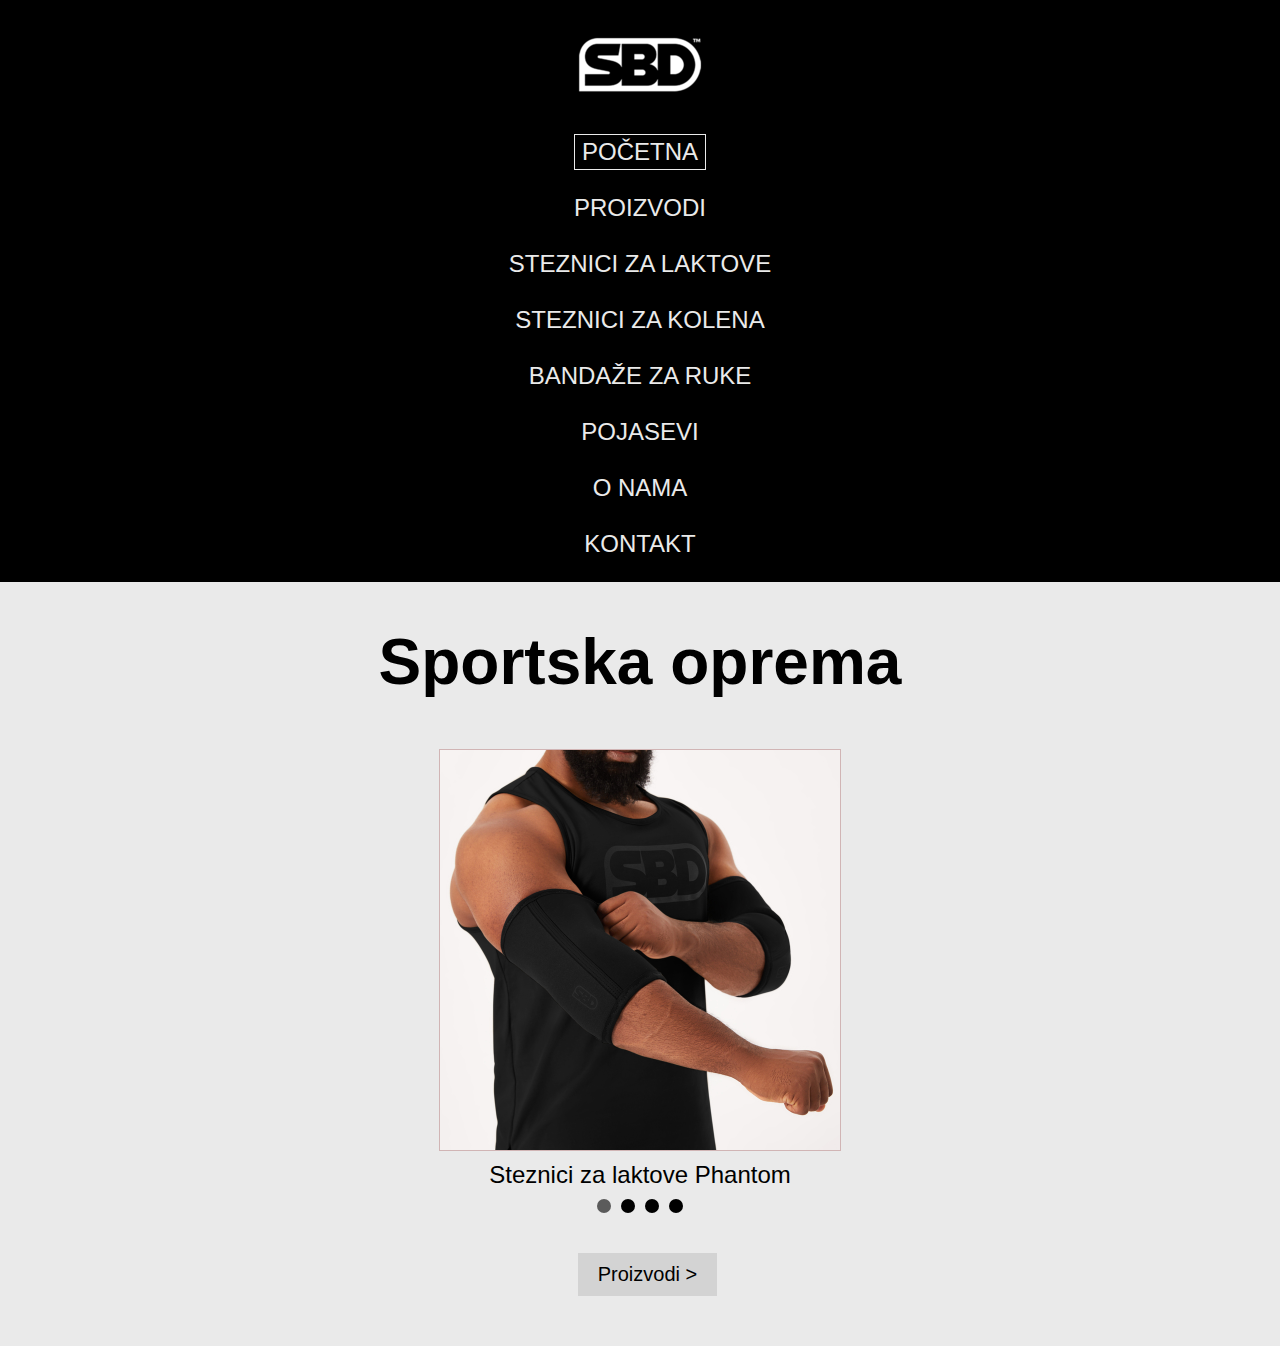
<file: index.html>
<!DOCTYPE html>
<html lang="en">

<head>
    <meta charset="UTF-8">
    <meta http-equiv="X-UA-Compatible" content="IE=edge">
    <meta name="viewport" content="width=device-width, initial-scale=1.0">
    <meta name="description" content="Kupujte sportske steznike za laktove, kolena, bandaze, i pojaseve po najboljim cenama.">
    <title>Sportska oprema</title>
    <link rel="shortcut icon" href="slike/logo.png" type="image/x-icon">
    <link rel="stylesheet" href="stilovi.css">
</head>

<body>
    <div id="meni">
        <a href="index.html">
            <img src="slike/logo.png" draggable="false">
        </a>
        <a href="index.html">
            <div class="meni-predmet meni-predmet-selektovano">Početna</div>
        </a>
        <a href="proizvodi.html">
            <div class="meni-predmet">Proizvodi</div>
        </a>
        <a href="steznici_za_laktove.html">
            <div class="meni-predmet">Steznici za laktove</div>
        </a>
        <a href="steznici_za_kolena.html">
            <div class="meni-predmet">Steznici za kolena</div>
        </a>
        <a href="bandaze_za_ruke.html">
            <div class="meni-predmet">Bandaže za ruke</div>
        </a>
        <a href="pojasevi.html">
            <div class="meni-predmet">Pojasevi</div>
        </a>
        <a href="o_nama.html">
            <div class="meni-predmet">O nama</div>
        </a>
        <a href="kontakt.html">
            <div class="meni-predmet">Kontakt</div>
        </a>
        <div id="tema-slajder">
            <div id="tema-slajder-krug"></div>
        </div>
    </div>

    <h1>Sportska oprema</h1>

    <div id="slajder">
        <div id="slajder-slika"></div>
        <div id="slajder-tekst"></div>
        <div id="slajder-tacke"></div>
    </div>

    <div id="forma">
        <button id="pogledaj-proizvode">Proizvodi ></button>
    </div>
</body>
<script src="skript.js"></script>
<script>
    PodesiSlajder([
        { n: 1, i: 0, naziv: 'Steznici za laktove Phantom' },
        { n: 6, i: 3, naziv: 'Steznici za kolena Phantom' },
        { n: 9, i: 6, naziv: 'Bandaže za zglobove Phantom' },
        { n: 5, i: 10, naziv: 'Pojas sa polugom' }
    ])
    document.getElementById('pogledaj-proizvode').onclick = () => {
        window.open('proizvodi.html', '_self')        
    }
</script>
<script src="tema.js"></script>
</html>
</file>
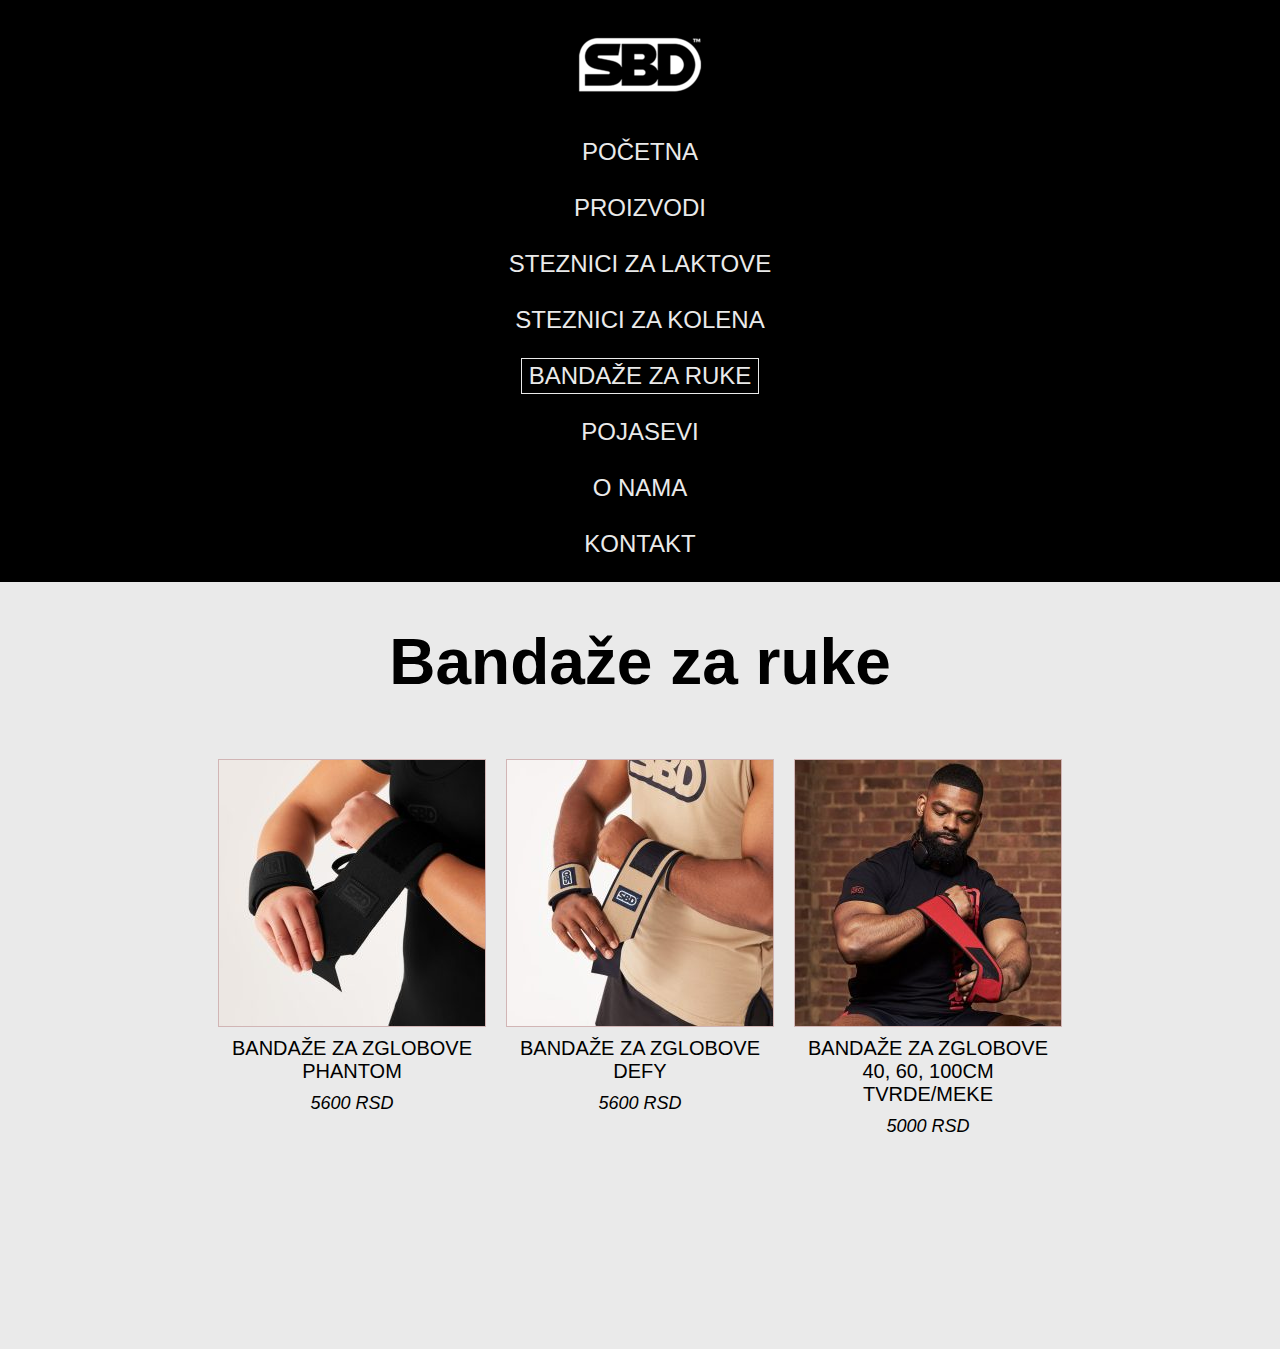
<file: bandaze_za_ruke.html>
<!DOCTYPE html>
<html lang="en">

<head>
    <meta charset="UTF-8">
    <meta http-equiv="X-UA-Compatible" content="IE=edge">
    <meta name="viewport" content="width=device-width, initial-scale=1.0">
    <meta name="description" content="Kupujte sportske steznike za laktove, kolena, bandaze, i pojaseve po najboljim cenama.">
    <title>Sportska oprema</title>
    <link rel="shortcut icon" href="slike/logo.png" type="image/x-icon">
    <link rel="stylesheet" href="stilovi.css">
</head>

<body>
    <div id="meni">
        <a href="index.html">
            <img src="slike/logo.png" draggable="false">
        </a>
        <a href="index.html">
            <div class="meni-predmet">Početna</div>
        </a>
        <a href="proizvodi.html">
            <div class="meni-predmet">Proizvodi</div>
        </a>
        <a href="steznici_za_laktove.html">
            <div class="meni-predmet">Steznici za laktove</div>
        </a>
        <a href="steznici_za_kolena.html">
            <div class="meni-predmet">Steznici za kolena</div>
        </a>
        <a href="bandaze_za_ruke.html">
            <div class="meni-predmet meni-predmet-selektovano">Bandaže za ruke</div>
        </a>
        <a href="pojasevi.html">
            <div class="meni-predmet">Pojasevi</div>
        </a>
        <a href="o_nama.html">
            <div class="meni-predmet">O nama</div>
        </a>
        <a href="kontakt.html">
            <div class="meni-predmet">Kontakt</div>
        </a>
        <div id="tema-slajder">
            <div id="tema-slajder-krug"></div>
        </div>
    </div>

    <h1>Bandaže za ruke</h1>

    <div id="predmeti">
        <div class="predmet">
            <img src="slike/9.jpg" draggable="false" alt="Bandaže za zglobove Phantom">
            <div class="predmet-naziv">Bandaže za zglobove Phantom</div>
            <div class="predmet-cena">5600 rsd</div>
        </div>
        <div class="predmet">
            <img src="slike/10.jpg" draggable="false" alt="Bandaže za zglobove Defy">
            <div class="predmet-naziv">Bandaže za zglobove Defy</div>
            <div class="predmet-cena">5600 rsd</div>
        </div>
        <div class="predmet">
            <img src="slike/11.jpg" draggable="false" alt="Bandaže za zglobove 40, 60, 100cm tvrde/meke">
            <div class="predmet-naziv">Bandaže za zglobove 40, 60, 100cm tvrde/meke</div>
            <div class="predmet-cena">5000 rsd</div>
        </div>
    </div>
</body>
<script src="skript.js"></script>
<script>
    PodesiLinkove(6)
</script>
<script src="tema.js"></script>

</html>
</file>
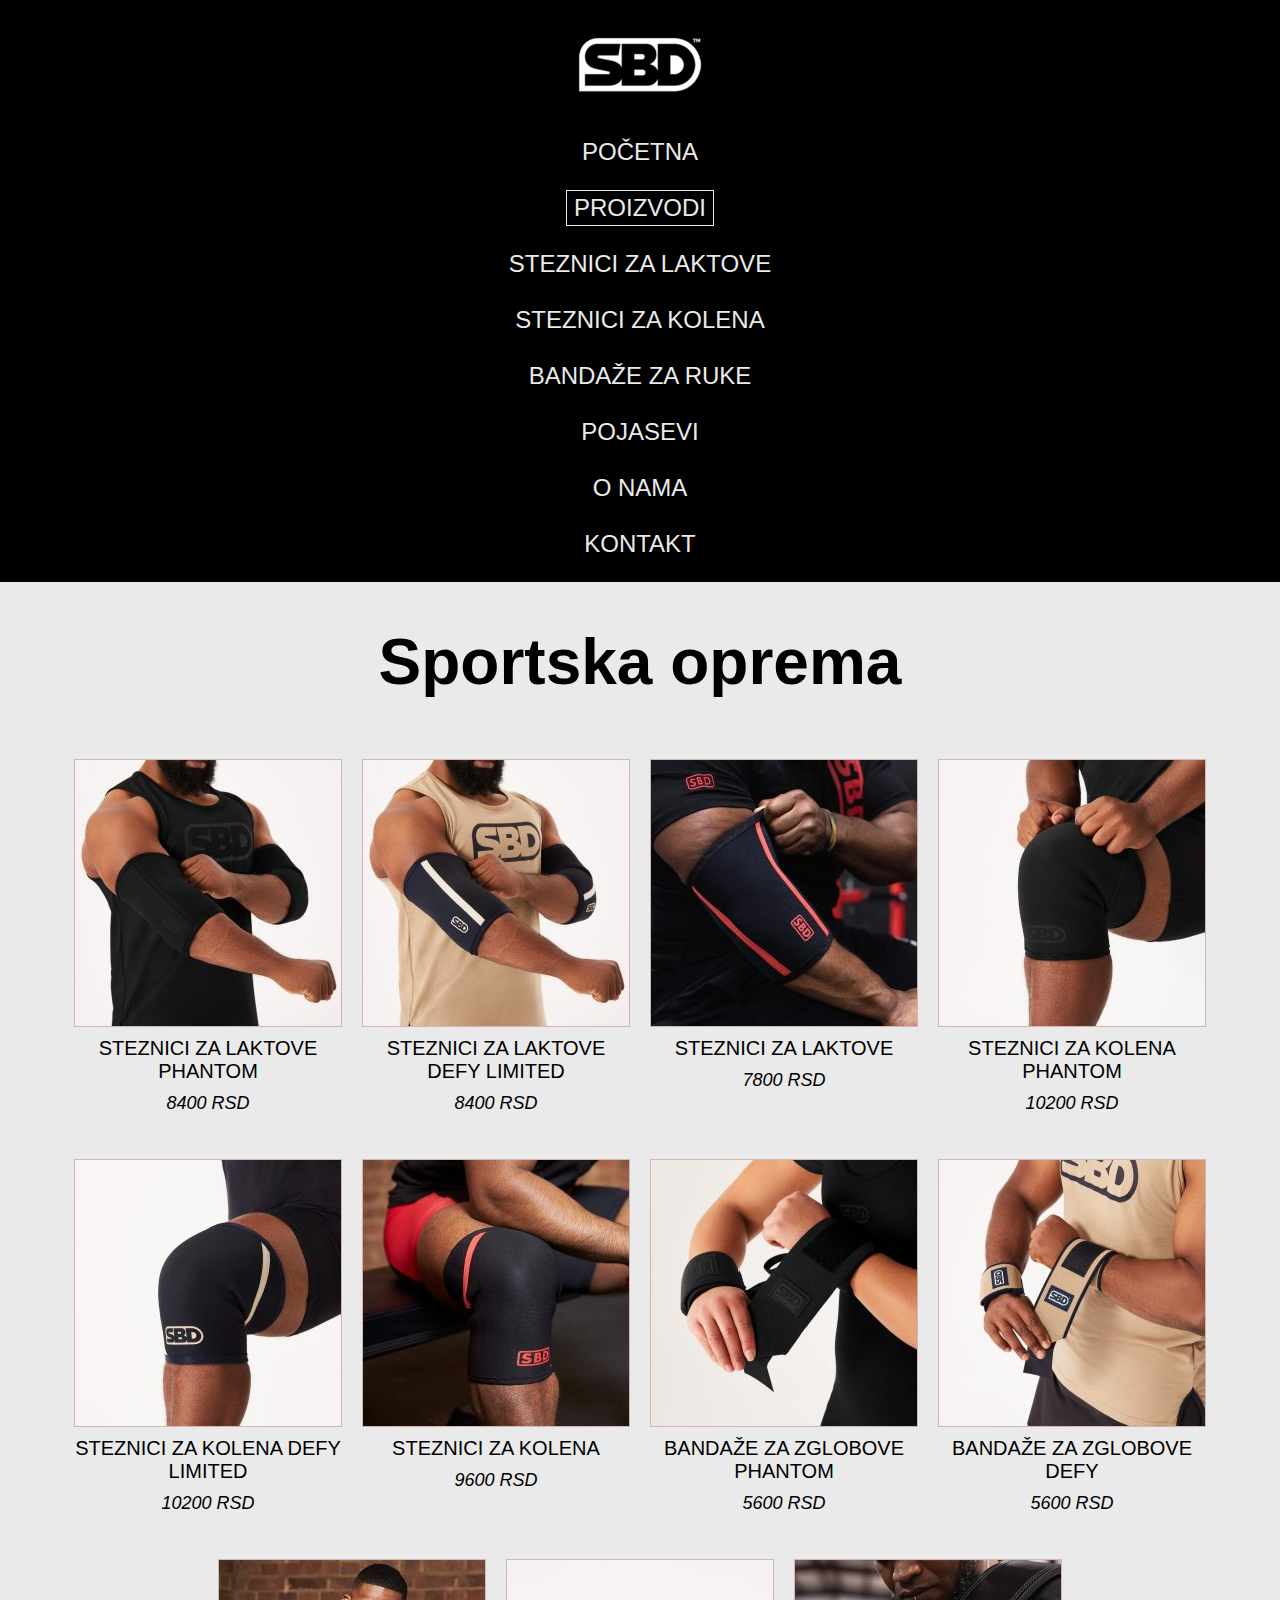
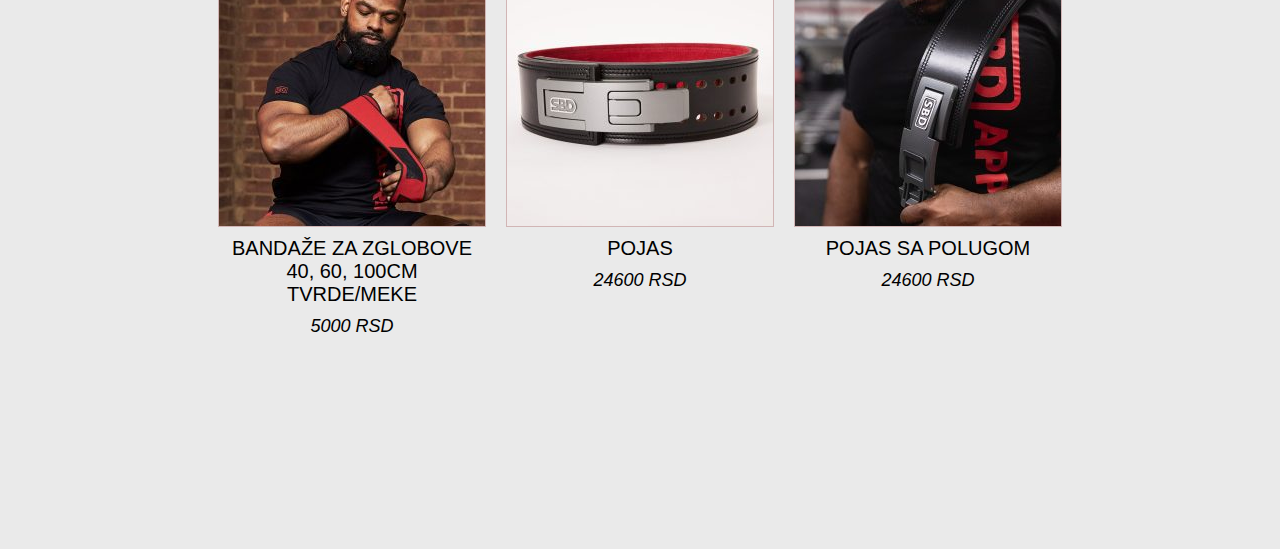
<file: info.html>
<!DOCTYPE html>
<html lang="en">

<head>
    <meta charset="UTF-8">
    <meta http-equiv="X-UA-Compatible" content="IE=edge">
    <meta name="viewport" content="width=device-width, initial-scale=1.0">
    <meta name="description" content="Kupujte sportske steznike za laktove, kolena, bandaze, i pojaseve po najboljim cenama.">
    <title>Info</title>
    <link rel="shortcut icon" href="slike/logo.png" type="image/x-icon">
    <link rel="stylesheet" href="stilovi.css">
    <link rel="stylesheet" href="stilovi1.css">
</head>

<body>
    <div id="meni">
        <a href="index.html">
            <img src="slike/logo.png" draggable="false">
        </a>
        <a href="index.html">
            <div class="meni-predmet">Početna</div>
        </a>
        <a href="proizvodi.html">
            <div class="meni-predmet">Proizvodi</div>
        </a>
        <a href="steznici_za_laktove.html">
            <div class="meni-predmet">Steznici za laktove</div>
        </a>
        <a href="steznici_za_kolena.html">
            <div class="meni-predmet">Steznici za kolena</div>
        </a>
        <a href="bandaze_za_ruke.html">
            <div class="meni-predmet">Bandaže za ruke</div>
        </a>
        <a href="pojasevi.html">
            <div class="meni-predmet">Pojasevi</div>
        </a>
        <a href="o_nama.html">
            <div class="meni-predmet">O nama</div>
        </a>
        <a href="kontakt.html">
            <div class="meni-predmet">Kontakt</div>
        </a>
        <div id="tema-slajder">
            <div id="tema-slajder-krug"></div>
        </div>
    </div>

    <div id="proizvod">
        <img src="" id="proizvod-slika">
        <div id="proizvod-desno">
            <div id="proizvod-naziv"></div>
            <div id="red">
                <div>
                    <div id="proizvod-cena"></div>
                    <p>PDV je ukljucen u cenu</p>
                </div>
                <div id="red-desno">
                    <input type="checkbox" id="velicina_s">
                    <label for="velicina_s">S</label>
                    <input type="checkbox" id="velicina_m">
                    <label for="velicina_m">M</label>
                    <input type="checkbox" id="velicina_l">
                    <label for="velicina_l">L</label>
                    <input type="checkbox" id="velicina_xl">
                    <label for="velicina_xl">XL</label>
                    <input type="text" id="kvantitet" placeholder="kolicina">
                    <button id="naruci-dugme">Naruci</button>
                </div>
            </div>
            <ul id="proizvod-info"></ul>
        </div>
    </div>
</body>
<script src="skript1.js"></script>
<script src="tema.js"></script>

</html>
</file>
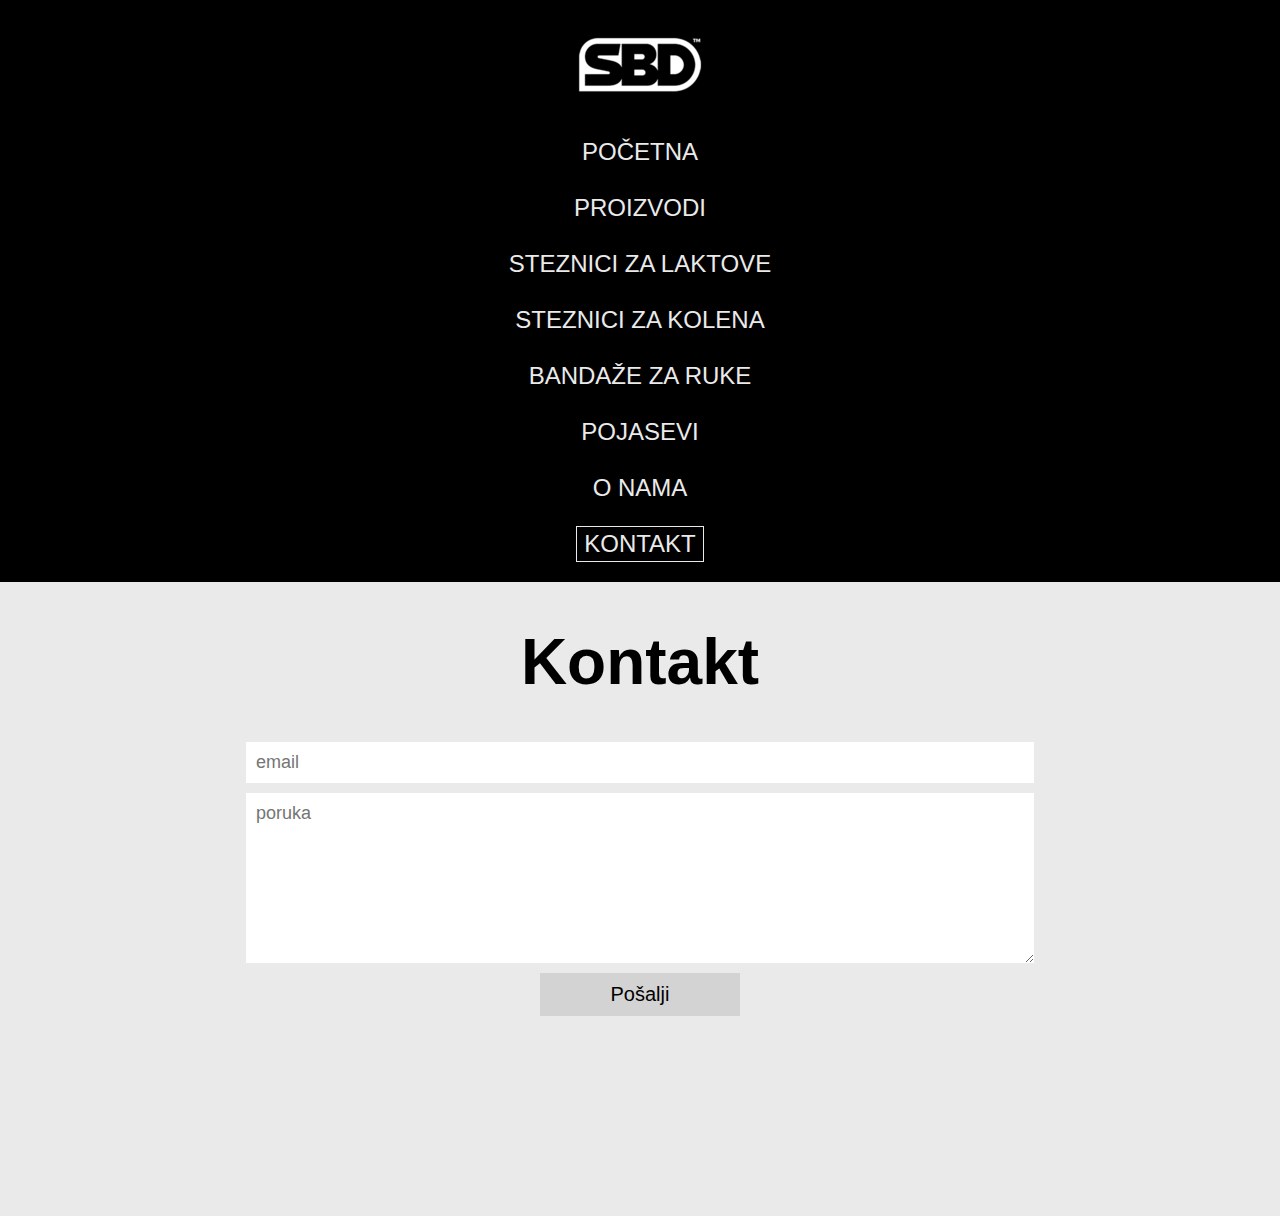
<file: kontakt.html>
<!DOCTYPE html>
<html lang="en">

<head>
    <meta charset="UTF-8">
    <meta http-equiv="X-UA-Compatible" content="IE=edge">
    <meta name="viewport" content="width=device-width, initial-scale=1.0">
    <meta name="description"
        content="Kupujte sportske steznike za laktove, kolena, bandaze, i pojaseve po najboljim cenama.">
    <title>Sportska oprema</title>
    <link rel="shortcut icon" href="slike/logo.png" type="image/x-icon">
    <link rel="stylesheet" href="stilovi.css">
</head>

<body>
    <div id="meni">
        <a href="index.html">
            <img src="slike/logo.png" draggable="false">
        </a>
        <a href="index.html">
            <div class="meni-predmet">Početna</div>
        </a>
        <a href="proizvodi.html">
            <div class="meni-predmet">Proizvodi</div>
        </a>
        <a href="steznici_za_laktove.html">
            <div class="meni-predmet">Steznici za laktove</div>
        </a>
        <a href="steznici_za_kolena.html">
            <div class="meni-predmet">Steznici za kolena</div>
        </a>
        <a href="bandaze_za_ruke.html">
            <div class="meni-predmet">Bandaže za ruke</div>
        </a>
        <a href="pojasevi.html">
            <div class="meni-predmet">Pojasevi</div>
        </a>
        <a href="o_nama.html">
            <div class="meni-predmet">O nama</div>
        </a>
        <a href="kontakt.html">
            <div class="meni-predmet meni-predmet-selektovano">Kontakt</div>
        </a>
        <div id="tema-slajder">
            <div id="tema-slajder-krug"></div>
        </div>
    </div>

    <h1>Kontakt</h1>

    <div id="forma">
        <input type="text" name="email" id="email" placeholder="email">
        <textarea id="poruka" placeholder="poruka"></textarea>
        <button id="posaji-dugme">Pošalji</button>
    </div>

</body>
<script src="tema.js"></script>
<script>
    const email_element = document.getElementById('email')
    const poruka_element = document.getElementById('poruka')
    document.getElementById('posaji-dugme').onclick = () => {
        if (email_element.value == '' || poruka_element.value == '') return
        email_element.value = poruka_element.value = ''
        alert('Poslato')
    }
</script>

</html>
</file>
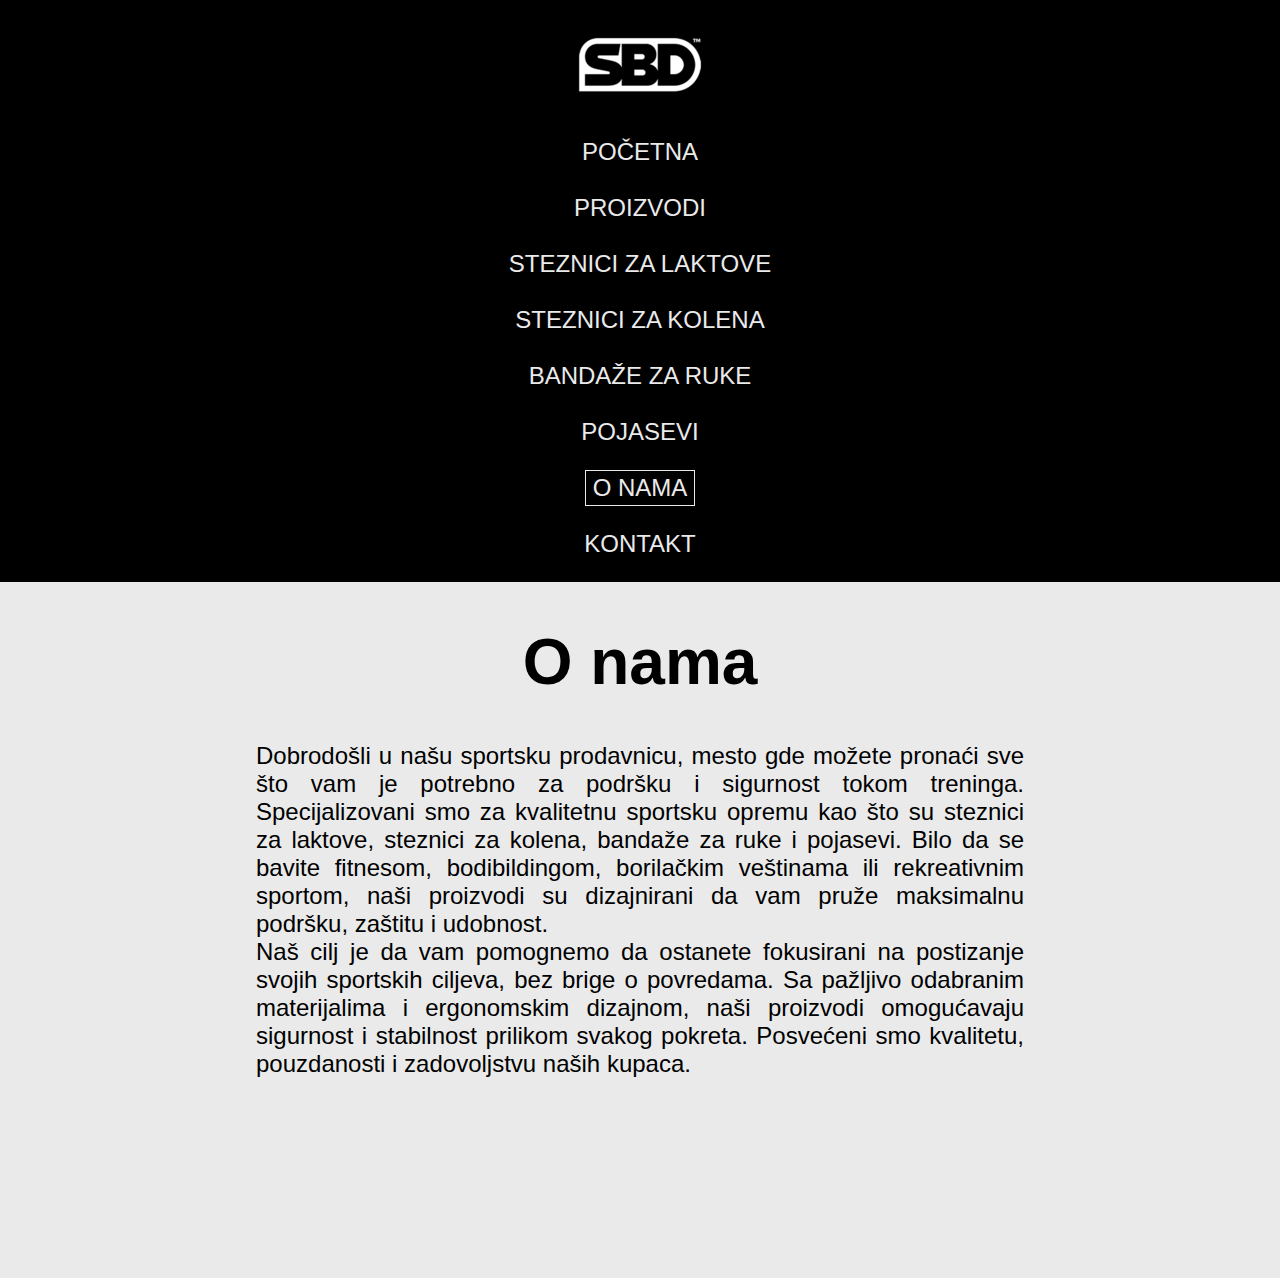
<file: o_nama.html>
<!DOCTYPE html>
<html lang="en">

<head>
    <meta charset="UTF-8">
    <meta http-equiv="X-UA-Compatible" content="IE=edge">
    <meta name="viewport" content="width=device-width, initial-scale=1.0">
    <meta name="description" content="Kupujte sportske steznike za laktove, kolena, bandaze, i pojaseve po najboljim cenama.">
    <title>Sportska oprema</title>
    <link rel="shortcut icon" href="slike/logo.png" type="image/x-icon">
    <link rel="stylesheet" href="stilovi.css">
</head>

<body>
    <div id="meni">
        <a href="index.html">
            <img src="slike/logo.png" draggable="false">
        </a>
        <a href="index.html">
            <div class="meni-predmet">Početna</div>
        </a>
        <a href="proizvodi.html">
            <div class="meni-predmet">Proizvodi</div>
        </a>
        <a href="steznici_za_laktove.html">
            <div class="meni-predmet">Steznici za laktove</div>
        </a>
        <a href="steznici_za_kolena.html">
            <div class="meni-predmet">Steznici za kolena</div>
        </a>
        <a href="bandaze_za_ruke.html">
            <div class="meni-predmet">Bandaže za ruke</div>
        </a>
        <a href="pojasevi.html">
            <div class="meni-predmet">Pojasevi</div>
        </a>
        <a href="o_nama.html">
            <div class="meni-predmet meni-predmet-selektovano">O nama</div>
        </a>
        <a href="kontakt.html">
            <div class="meni-predmet">Kontakt</div>
        </a>
        <div id="tema-slajder">
            <div id="tema-slajder-krug"></div>
        </div>
    </div>

    <h1>O nama</h1>

    <div id="o-nama-tekst">
        Dobrodošli u našu sportsku prodavnicu, mesto gde možete pronaći sve što vam je potrebno za podršku i sigurnost
        tokom treninga. Specijalizovani smo za kvalitetnu sportsku opremu kao što su steznici za laktove, steznici za
        kolena, bandaže za ruke i pojasevi. Bilo da se bavite fitnesom, bodibildingom, borilačkim veštinama ili
        rekreativnim sportom, naši proizvodi su dizajnirani da vam pruže maksimalnu podršku, zaštitu i udobnost.
        <br>
        Naš cilj je da vam pomognemo da ostanete fokusirani na postizanje svojih sportskih ciljeva, bez brige o
        povredama. Sa pažljivo odabranim materijalima i ergonomskim dizajnom, naši proizvodi omogućavaju sigurnost i
        stabilnost prilikom svakog pokreta. Posvećeni smo kvalitetu, pouzdanosti i zadovoljstvu naših kupaca.
    </div>
</body>
<script src="tema.js"></script>

</html>
</file>
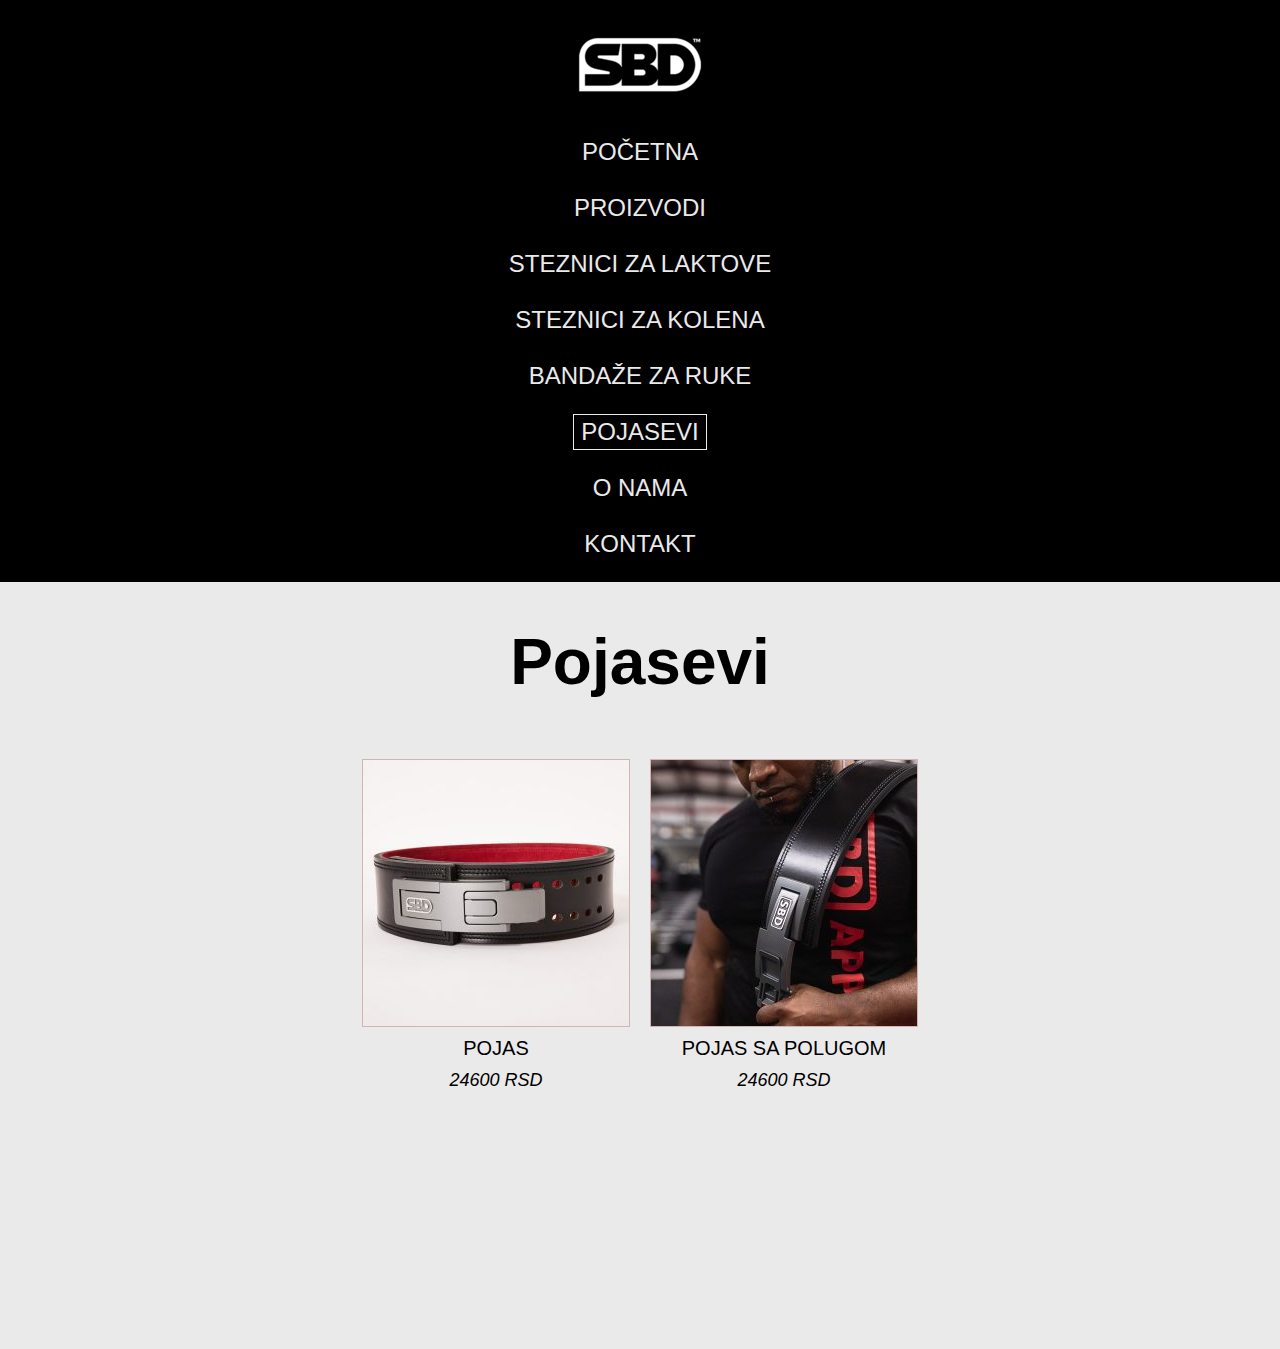
<file: pojasevi.html>
<!DOCTYPE html>
<html lang="en">

<head>
    <meta charset="UTF-8">
    <meta http-equiv="X-UA-Compatible" content="IE=edge">
    <meta name="viewport" content="width=device-width, initial-scale=1.0">
    <meta name="description" content="Kupujte sportske steznike za laktove, kolena, bandaze, i pojaseve po najboljim cenama.">
    <title>Sportska oprema</title>
    <link rel="shortcut icon" href="slike/logo.png" type="image/x-icon">
    <link rel="stylesheet" href="stilovi.css">
</head>

<body>
    <div id="meni">
        <a href="index.html">
            <img src="slike/logo.png" draggable="false">
        </a>
        <a href="index.html">
            <div class="meni-predmet">Početna</div>
        </a>
        <a href="proizvodi.html">
            <div class="meni-predmet">Proizvodi</div>
        </a>
        <a href="steznici_za_laktove.html">
            <div class="meni-predmet">Steznici za laktove</div>
        </a>
        <a href="steznici_za_kolena.html">
            <div class="meni-predmet">Steznici za kolena</div>
        </a>
        <a href="bandaze_za_ruke.html">
            <div class="meni-predmet">Bandaže za ruke</div>
        </a>
        <a href="pojasevi.html">
            <div class="meni-predmet meni-predmet-selektovano">Pojasevi</div>
        </a>
        <a href="o_nama.html">
            <div class="meni-predmet">O nama</div>
        </a>
        <a href="kontakt.html">
            <div class="meni-predmet">Kontakt</div>
        </a>
        <div id="tema-slajder">
            <div id="tema-slajder-krug"></div>
        </div>
    </div>

    <h1>Pojasevi</h1>

    <div id="predmeti">
        <div class="predmet">
            <img src="slike/4.jpg" draggable="false" alt="Pojas">
            <div class="predmet-naziv">Pojas</div>
            <div class="predmet-cena">24600 rsd</div>
        </div>
        <div class="predmet">
            <img src="slike/5.jpg" draggable="false" alt="Pojas sa polugom">
            <div class="predmet-naziv">Pojas sa polugom</div>
            <div class="predmet-cena">24600 rsd</div>
        </div>
    </div>
</body>
<script src="skript.js"></script>
<script>
    PodesiLinkove(9)
</script>
<script src="tema.js"></script>

</html>
</file>
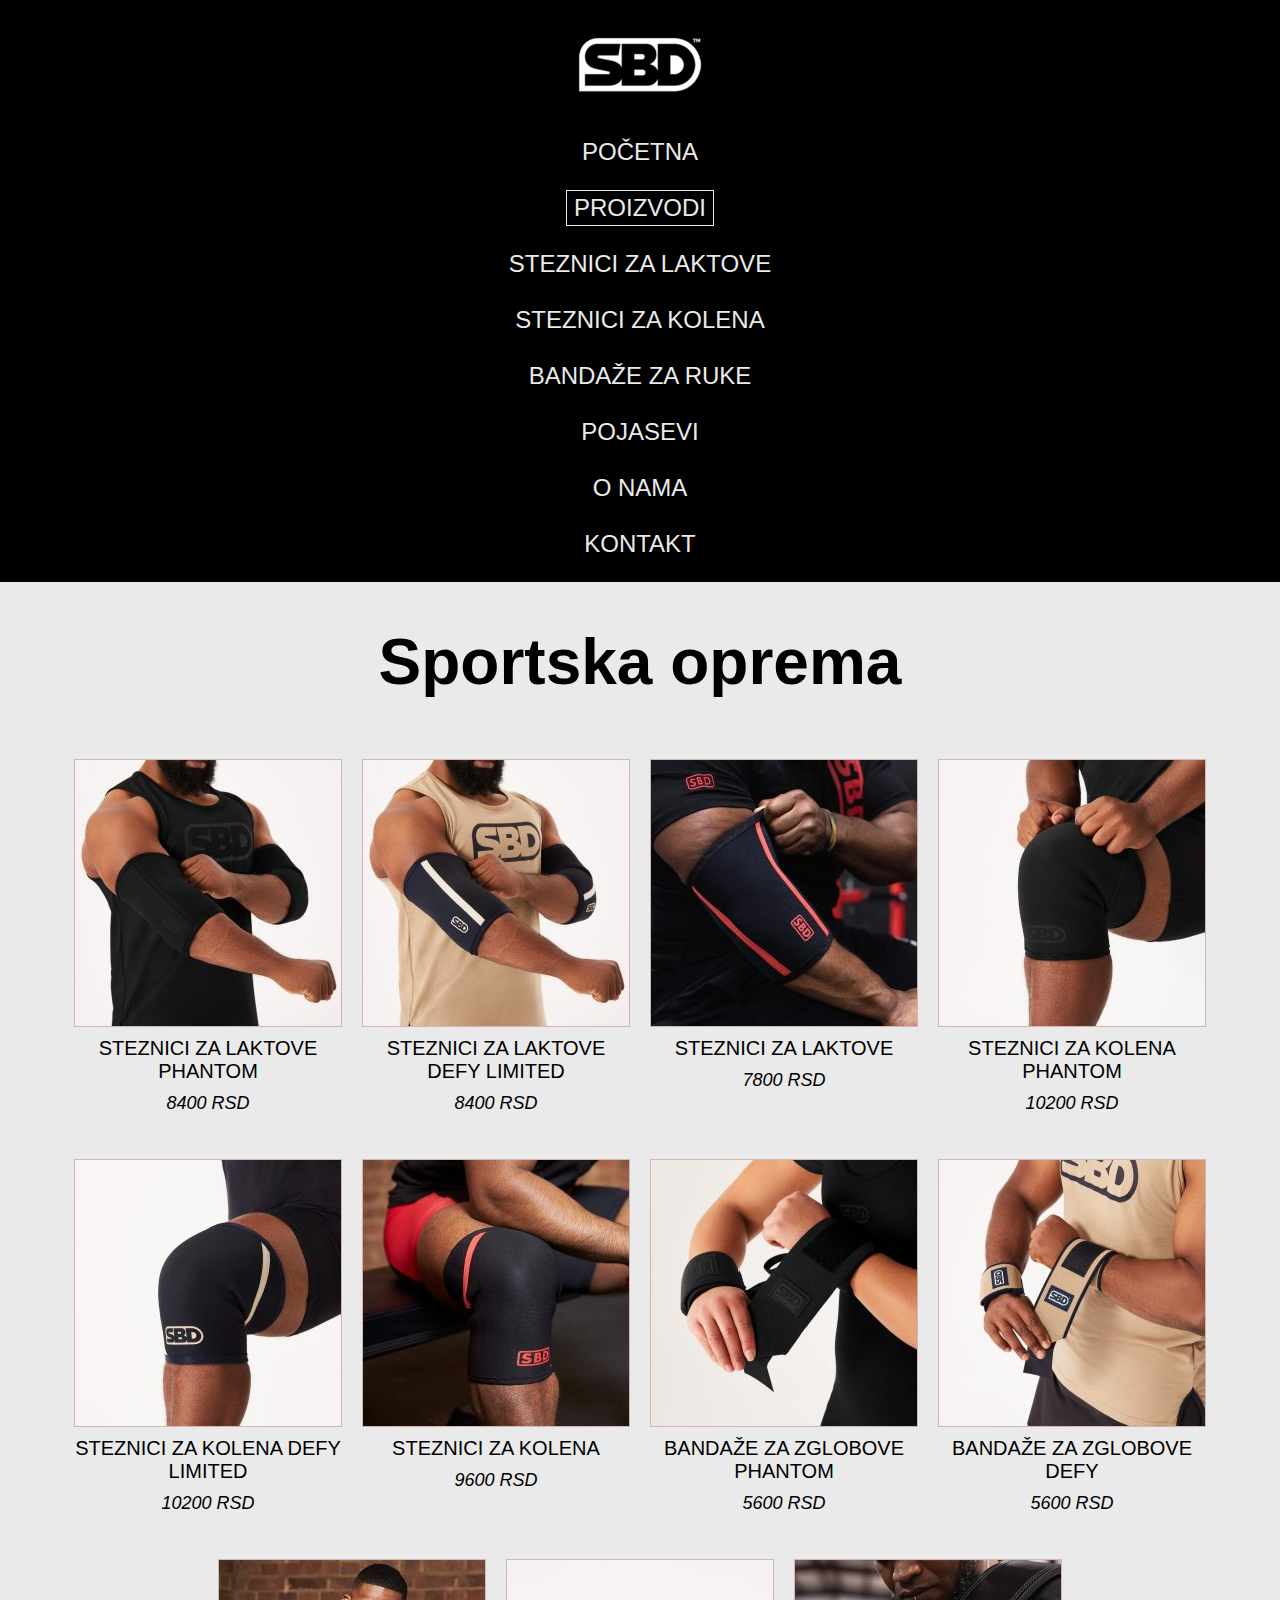
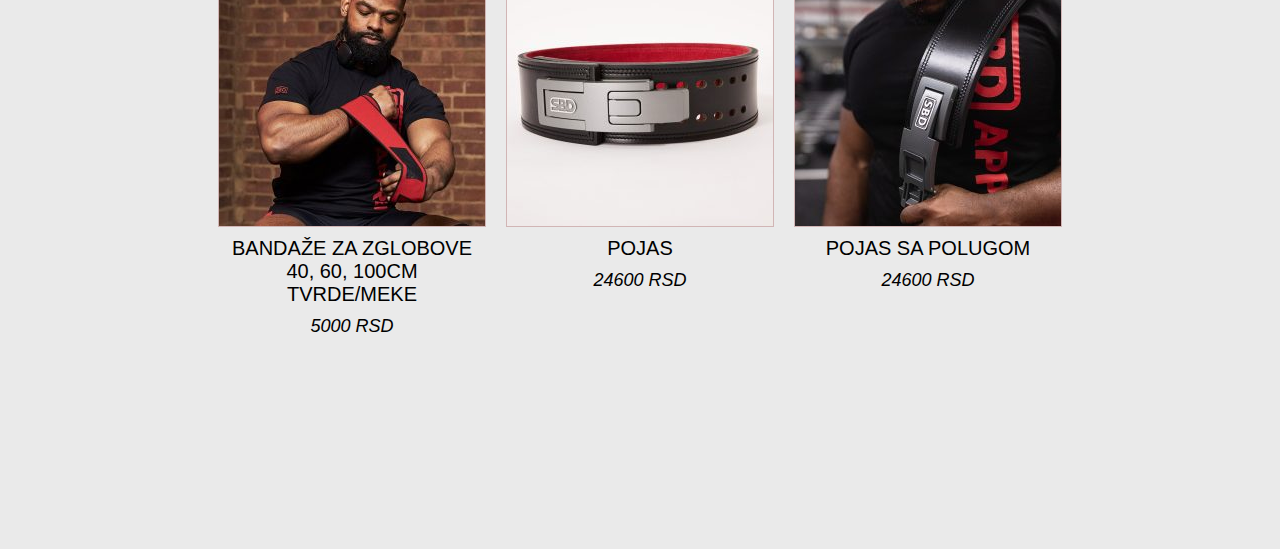
<file: proizvodi.html>
<!DOCTYPE html>
<html lang="en">

<head>
    <meta charset="UTF-8">
    <meta http-equiv="X-UA-Compatible" content="IE=edge">
    <meta name="viewport" content="width=device-width, initial-scale=1.0">
    <meta name="description" content="Kupujte sportske steznike za laktove, kolena, bandaze, i pojaseve po najboljim cenama.">
    <title>Sportska oprema</title>
    <link rel="shortcut icon" href="slike/logo.png" type="image/x-icon">
    <link rel="stylesheet" href="stilovi.css">
</head>

<body>
    <div id="meni">
        <a href="index.html">
            <img src="slike/logo.png" draggable="false">
        </a>
        <a href="index.html">
            <div class="meni-predmet">Početna</div>
        </a>
        <a href="proizvodi.html">
            <div class="meni-predmet meni-predmet-selektovano">Proizvodi</div>
        </a>
        <a href="steznici_za_laktove.html">
            <div class="meni-predmet">Steznici za laktove</div>
        </a>
        <a href="steznici_za_kolena.html">
            <div class="meni-predmet">Steznici za kolena</div>
        </a>
        <a href="bandaze_za_ruke.html">
            <div class="meni-predmet">Bandaže za ruke</div>
        </a>
        <a href="pojasevi.html">
            <div class="meni-predmet">Pojasevi</div>
        </a>
        <a href="o_nama.html">
            <div class="meni-predmet">O nama</div>
        </a>
        <a href="kontakt.html">
            <div class="meni-predmet">Kontakt</div>
        </a>
        <div id="tema-slajder">
            <div id="tema-slajder-krug"></div>
        </div>
    </div>

    <h1>Sportska oprema</h1>

    <div id="eur-rsd"></div>

    <div id="predmeti">
        <div class="predmet">
            <img src="slike/1.jpg" draggable="false" alt="Steznici za laktove Phantom">
            <div class="predmet-naziv">Steznici za laktove Phantom</div>
            <div class="predmet-cena">8400 rsd</div>
        </div>
        <div class="predmet">
            <img src="slike/2.jpg" draggable="false" alt="Steznici za laktove Defy Limited">
            <div class="predmet-naziv">Steznici za laktove Defy Limited</div>
            <div class="predmet-cena">8400 rsd</div>
        </div>
        <div class="predmet">
            <img src="slike/3.jpg" draggable="false" alt="Steznici za laktove">
            <div class="predmet-naziv">Steznici za laktove</div>
            <div class="predmet-cena">7800 rsd</div>
        </div>
        <div class="predmet">
            <img src="slike/6.jpg" draggable="false" alt="Steznici za kolena Phantom">
            <div class="predmet-naziv">Steznici za kolena Phantom</div>
            <div class="predmet-cena">10200 rsd</div>
        </div>
        <div class="predmet">
            <img src="slike/7.jpg" draggable="false" alt="Steznici za kolena Defy Limited">
            <div class="predmet-naziv">Steznici za kolena Defy Limited</div>
            <div class="predmet-cena">10200 rsd</div>
        </div>
        <div class="predmet">
            <img src="slike/8.jpg" draggable="false" alt="Steznici za kolena">
            <div class="predmet-naziv">Steznici za kolena</div>
            <div class="predmet-cena">9600 rsd</div>
        </div>
        <div class="predmet">
            <img src="slike/9.jpg" draggable="false" alt="Bandaže za zglobove Phantom">
            <div class="predmet-naziv">Bandaže za zglobove Phantom</div>
            <div class="predmet-cena">5600 rsd</div>
        </div>
        <div class="predmet">
            <img src="slike/10.jpg" draggable="false" alt="Bandaže za zglobove Defy">
            <div class="predmet-naziv">Bandaže za zglobove Defy</div>
            <div class="predmet-cena">5600 rsd</div>
        </div>
        <div class="predmet">
            <img src="slike/11.jpg" draggable="false" alt="Bandaže za zglobove 40, 60, 100cm tvrde/meke">
            <div class="predmet-naziv">Bandaže za zglobove 40, 60, 100cm tvrde/meke</div>
            <div class="predmet-cena">5000 rsd</div>
        </div>
        <div class="predmet">
            <img src="slike/4.jpg" draggable="false" alt="Pojas">
            <div class="predmet-naziv">Pojas</div>
            <div class="predmet-cena">24600 rsd</div>
        </div>
        <div class="predmet">
            <img src="slike/5.jpg" draggable="false" alt="Pojas sa polugom">
            <div class="predmet-naziv">Pojas sa polugom</div>
            <div class="predmet-cena">24600 rsd</div>
        </div>
    </div>
</body>
<script src="skript.js"></script>
<script>
    PodesiLinkove()
    PrikaziDevizniKurs()
</script>
<script src="tema.js"></script>
</html>
</file>
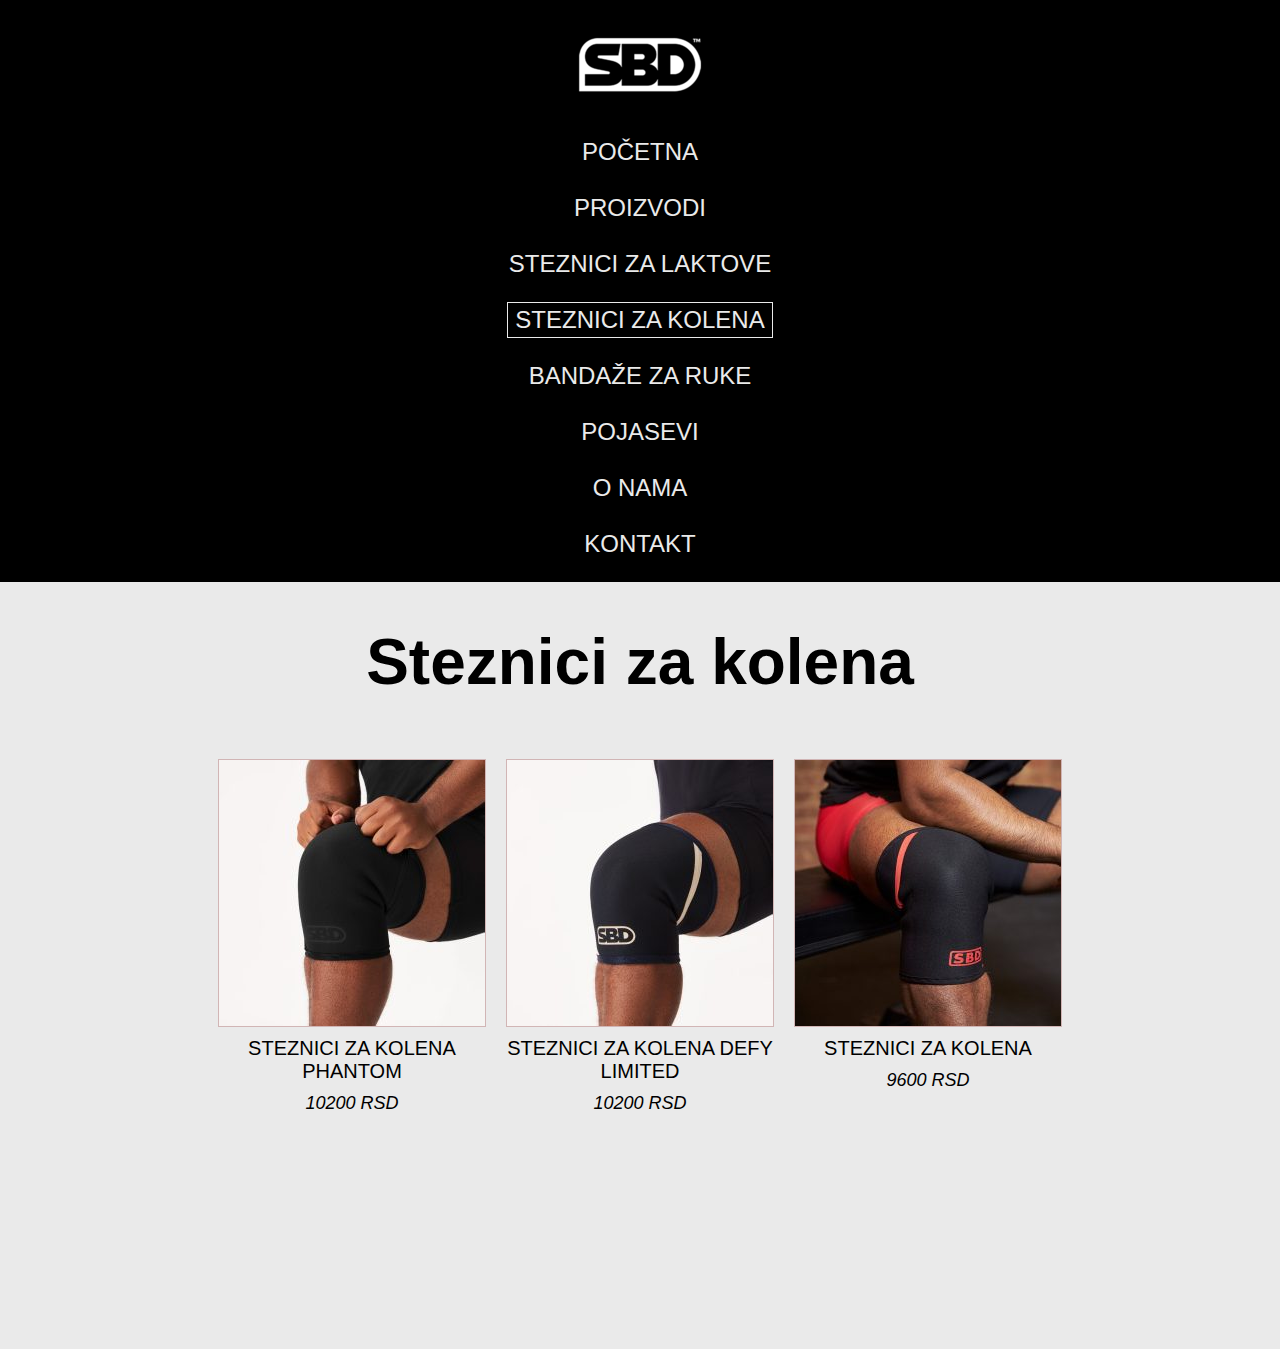
<file: steznici_za_kolena.html>
<!DOCTYPE html>
<html lang="en">

<head>
    <meta charset="UTF-8">
    <meta http-equiv="X-UA-Compatible" content="IE=edge">
    <meta name="viewport" content="width=device-width, initial-scale=1.0">
    <meta name="description" content="Kupujte sportske steznike za laktove, kolena, bandaze, i pojaseve po najboljim cenama.">
    <title>Sportska oprema</title>
    <link rel="shortcut icon" href="slike/logo.png" type="image/x-icon">
    <link rel="stylesheet" href="stilovi.css">
</head>

<body>
    <div id="meni">
        <a href="index.html">
            <img src="slike/logo.png" draggable="false">
        </a>
        <a href="index.html">
            <div class="meni-predmet">Početna</div>
        </a>
        <a href="proizvodi.html">
            <div class="meni-predmet">Proizvodi</div>
        </a>
        <a href="steznici_za_laktove.html">
            <div class="meni-predmet">Steznici za laktove</div>
        </a>
        <a href="steznici_za_kolena.html">
            <div class="meni-predmet meni-predmet-selektovano">Steznici za kolena</div>
        </a>
        <a href="bandaze_za_ruke.html">
            <div class="meni-predmet">Bandaže za ruke</div>
        </a>
        <a href="pojasevi.html">
            <div class="meni-predmet">Pojasevi</div>
        </a>
        <a href="o_nama.html">
            <div class="meni-predmet">O nama</div>
        </a>
        <a href="kontakt.html">
            <div class="meni-predmet">Kontakt</div>
        </a>
        <div id="tema-slajder">
            <div id="tema-slajder-krug"></div>
        </div>
    </div>

    <h1>Steznici za kolena</h1>

    <div id="predmeti">
        <div class="predmet">
            <img src="slike/6.jpg" draggable="false" alt="Steznici za kolena Phantom">
            <div class="predmet-naziv">Steznici za kolena Phantom</div>
            <div class="predmet-cena">10200 rsd</div>
        </div>
        <div class="predmet">
            <img src="slike/7.jpg" draggable="false" alt="Steznici za kolena Defy Limited">
            <div class="predmet-naziv">Steznici za kolena Defy Limited</div>
            <div class="predmet-cena">10200 rsd</div>
        </div>
        <div class="predmet">
            <img src="slike/8.jpg" draggable="false" alt="Steznici za kolena">
            <div class="predmet-naziv">Steznici za kolena</div>
            <div class="predmet-cena">9600 rsd</div>
        </div>
    </div>
</body>
<script src="skript.js"></script>
<script>
    PodesiLinkove(3)
</script>
<script src="tema.js"></script>

</html>
</file>
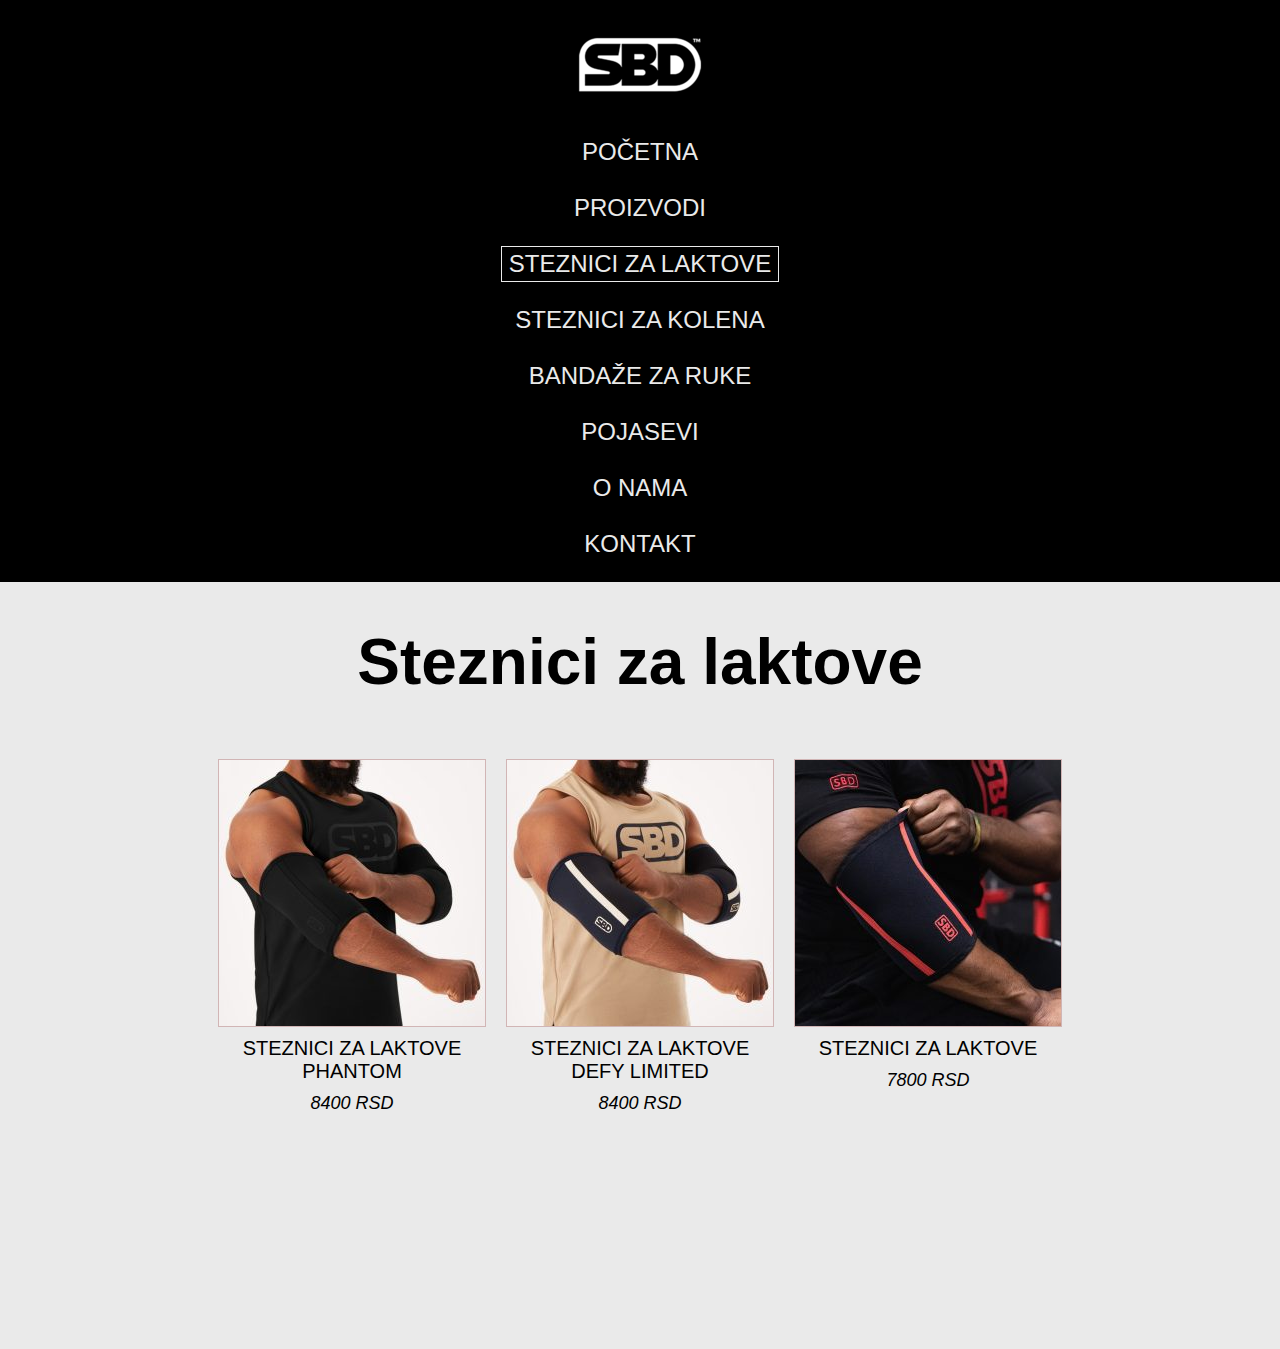
<file: steznici_za_laktove.html>
<!DOCTYPE html>
<html lang="en">

<head>
    <meta charset="UTF-8">
    <meta http-equiv="X-UA-Compatible" content="IE=edge">
    <meta name="viewport" content="width=device-width, initial-scale=1.0">
    <meta name="description" content="Kupujte sportske steznike za laktove, kolena, bandaze, i pojaseve po najboljim cenama.">
    <title>Sportska oprema</title>
    <link rel="shortcut icon" href="slike/logo.png" type="image/x-icon">
    <link rel="stylesheet" href="stilovi.css">
</head>

<body>
    <div id="meni">
        <a href="index.html">
            <img src="slike/logo.png" draggable="false">
        </a>
        <a href="index.html">
            <div class="meni-predmet">Početna</div>
        </a>
        <a href="proizvodi.html">
            <div class="meni-predmet">Proizvodi</div>
        </a>
        <a href="steznici_za_laktove.html">
            <div class="meni-predmet meni-predmet-selektovano">Steznici za laktove</div>
        </a>
        <a href="steznici_za_kolena.html">
            <div class="meni-predmet">Steznici za kolena</div>
        </a>
        <a href="bandaze_za_ruke.html">
            <div class="meni-predmet">Bandaže za ruke</div>
        </a>
        <a href="pojasevi.html">
            <div class="meni-predmet">Pojasevi</div>
        </a>
        <a href="o_nama.html">
            <div class="meni-predmet">O nama</div>
        </a>
        <a href="kontakt.html">
            <div class="meni-predmet">Kontakt</div>
        </a>
        <div id="tema-slajder">
            <div id="tema-slajder-krug"></div>
        </div>
    </div>

    <h1>Steznici za laktove</h1>

    <div id="predmeti">
        <div class="predmet">
            <img src="slike/1.jpg" draggable="false" alt="Steznici za laktove Phantom">
            <div class="predmet-naziv">Steznici za laktove Phantom</div>
            <div class="predmet-cena">8400 rsd</div>
        </div>
        <div class="predmet">
            <img src="slike/2.jpg" draggable="false" alt="Steznici za laktove Defy Limited">
            <div class="predmet-naziv">Steznici za laktove Defy Limited</div>
            <div class="predmet-cena">8400 rsd</div>
        </div>
        <div class="predmet">
            <img src="slike/3.jpg" draggable="false" alt="Steznici za laktove">
            <div class="predmet-naziv">Steznici za laktove</div>
            <div class="predmet-cena">7800 rsd</div>
        </div>
    </div>
</body>
<script src="skript.js"></script>
<script>
    PodesiLinkove()
</script>
<script src="tema.js"></script>

</html>
</file>
<file: stilovi.css>
:root {
    /*varijable za laksu organizaciju*/
    --svetlo: #EAEAEA;
    --mracno: #373737;
    --predmet-preko: lightgray;
    --predmet-preko-mracno: #242424;
    --glavni-font: 'Segoe UI', Tahoma, Geneva, Verdana, sans-serif;
}

body {
    margin: 0;
    /*da prvi element moze da pocinje od kooordinate 0,0 tj gornje leve ivice*/
    background-color: var(--svetlo);
    transition: .2s;
}

.mracna-pozadina {
    background-color: var(--mracno);
    color: white;
}

#meni {
    display: flex;
    flex-direction: row;
    align-items: center;
    /*vertialno poravnanje*/
    width: 100%;
    height: 100px;
    background-color: black;
    user-select: none;
    /*da korisnik ne moze da vuce i selektuje elemente -> ne izgleda lepo*/
    position: relative;
}

#meni a {
    flex-shrink: 0;
}

@media (max-width: 750px) { 
    #o-nama-tekst, #forma {
        width: 90% !important;
    }
}

@media (max-width: 1583px) {
    #meni {
        flex-direction: column;
        height: auto;
    }

    #meni>a:link:first-child {
        margin-left: 0px !important;
        margin-right: 0px !important;
    }

    .meni-predmet {
        margin-bottom: 20px;
        font-size: 24px !important;
    }
}

@media (max-width: 1719px) {
    #tema-slajder {
        display: none;
    }
}

.meni-predmet {
    color: var(--svetlo);
    font-family: Arial, Helvetica, sans-serif;
    text-transform: uppercase;
    /*da sva slova budu velika*/
    font-size: 20px;
    cursor: pointer;
    padding: 4px 8px;
    transition: all .2s, margin-bottom 0s, font-size 0s;
}

.meni-predmet-selektovano {
    box-shadow: 0 0 0 1px var(--svetlo) inset;
    /*senka koja ide 1px u svim pravcima, iznutra; ne utice na dimenzije*/
}

.meni-predmet:not(.meni-predmet-selektovano):hover {
    background-color: var(--svetlo);
    color: black;
}

#meni>a:link:first-child {
    /*> se odnosi na direktnog potomka*/
    margin-left: 200px;
    margin-right: 20px;
}

a:link {
    text-decoration: none;
}

#predmeti {
    margin-top: 50px;
    margin-bottom: 200px;
    user-select: none;
    display: flex;
    flex-direction: row;
    flex-wrap: wrap;
    align-items: flex-start;
    justify-content: center;
    width: 100%;
}

.predmet {
    display: inline-flex;
    /*flex koji zauzima samo prostor koji mu je neophodan*/
    flex-direction: column;
    text-transform: uppercase;
    align-items: center;
    /*horizontalno poravnanje*/
    text-align: center;
    padding: 10px;
    box-sizing: border-box;
    /*da padding ne utice na dimenzije; inace bi bio visi i siri za 20px*/
    gap: 10px;
    /*razmak izmedju dece*/
    font-family: var(--glavni-font);
    font-weight: 350;
    /*debiljina slova*/
    cursor: pointer;
    transition: background-color .1s;
    vertical-align: top;
    height: 400px;
}

.predmet>img {
    transition: transform .4s;
    border: 1px solid rgb(209, 181, 181);
}

body.mracna-pozadina .predmet>img {
    border-color: #121212;
}

.predmet:hover {
    background-color: var(--predmet-preko);
}

body.mracna-pozadina .predmet:hover {
    background-color: var(--predmet-preko-mracno);
}

.predmet:active img {
    /*img ne mora da bude direktan potomak vec samo neki potomak*/
    transform: scale(.92);
    /*velicina se menja na 92% od prvobitne*/
}

.predmet-naziv {
    font-size: 20px;
    width: 266px;
}

.predmet-cena {
    font-size: 18px;
    font-style: italic;
    /*zakrivljenje slova*/
}

#slajder {
    display: flex;
    flex-direction: column;
    gap: 10px;
    margin-top: 50px;
    align-items: center;
}

#slajder-slika {
    width: 30vw;
    height: 30vw;
    min-width: 400px;
    min-height: 400px;
    background-size: contain;
    border: 1px solid rgb(209, 181, 181);
    cursor: pointer;
    transition: background-image .3s;
}

body.mracna-pozadina #slajder-slika {
    border-color: #121212;
}

#slajder-tacke {
    display: flex;
    flex-direction: row;
    gap: 10px;
}

.slajder-tacka {
    background-color: black;
    border-radius: 50%;
    width: 14px;
    height: 14px;
    cursor: pointer;
}

.slajder-tacka-selektovano {
    background-color: #5B5B5B;
}

#slajder-tekst {
    font-family: var(--glavni-font);
    font-size: 24px;
}

#tema-slajder {
    width: 80px;
    height: 40px;
    background-color: #5B5B5B;
    border-radius: 40px;
    cursor: pointer;
    transition: .2s;
    position: absolute;
    right: 50px;
    border: 4px solid #5B5B5B;
}

#tema-slajder-krug {
    width: 40px;
    height: 40px;
    border-radius: 50%;
    background-color: var(--svetlo);
    transition: .2s;
    position: absolute;
    left: 0;
}

#tema-slajder.mracna-tema #tema-slajder-krug {
    background-color: var(--mracno);
    left: 40px;
}

.beztranzicije {
    transition: none !important;
}

#eur-rsd {
    position: fixed;
    bottom: 10px;
    left: 10px;
    font-family: var(--glavni-font);
    font-size: 22px;
}

h1 {
    font-family: var(--glavni-font);
    font-size: 64px;
    text-align: center;
}

#o-nama-tekst {
    text-align: justify;
    font-size: 24px;
    font-family: var(--glavni-font);
    width: 60%;
    margin-left: auto;
    margin-right: auto;
    margin-bottom: 200px;
}

#forma {
    display: flex;
    flex-direction: column;
    align-items: center;
    width: 60%;
    margin: 0 auto 200px auto;
    gap: 10px;
}

#forma input,
#forma textarea {
    font-family: var(--glavni-font);
    font-size: 18px;
    padding: 10px;
    outline: none;
    border: none;
    width: 100%;
}

textarea {
    resize: vertical;
    height: 150px;
    min-height: 50px;
}

button {
    margin-left: 15px;
    user-select: none;
    border: none;
    background-color: lightgray;
    cursor: pointer;
    font-size: 20px;
    padding: 10px 20px;
    transition: background-color .1s;
}

button:hover {
    background-color: rgb(204, 188, 188);
}

#forma button:not(#pogledaj-proizvode) {
    margin-left: 0;
    width: 200px;
}

#forma:has(#pogledaj-proizvode) {
    margin: 40px auto 50px auto;
}
</file>
<file: stilovi1.css>
#proizvod {
    display: flex;
    flex-direction: row;
    padding: 50px 10px 0 100px;
    box-sizing: border-box;
    gap: 20px;
}

#proizvod > img {
    width: 400px;
    height: 400px;
    cursor: pointer;
    transition: .4s;
    flex-shrink: 1;
}

.velika-slika {
    width: 800px !important; /*u slucaju konflikta !important daje prednost*/
    height: 800px !important;
}

#proizvod-desno {
    display: flex;
    flex-direction: column;
    gap: 20px;
    font-family: var(--glavni-font);
}

#proizvod-naziv {
    font-size: 40px;
}

#proizvod-cena {
    font-size: 24px;
    font-style: italic;
}

#proizvod-info {
    font-size: 20px;
    width: 800px;
}

p {
    margin: 0;
}

#red {
    display: flex;
    flex-direction: row;
    gap: 20px;
}

#red-desno {
    display: flex;
    flex-direction: row;
    align-items: center;
    gap: 5px;
}

#kvantitet {
    width: 80px;
    font-size: 18px;
    margin-left: 15px;
}
</file>
